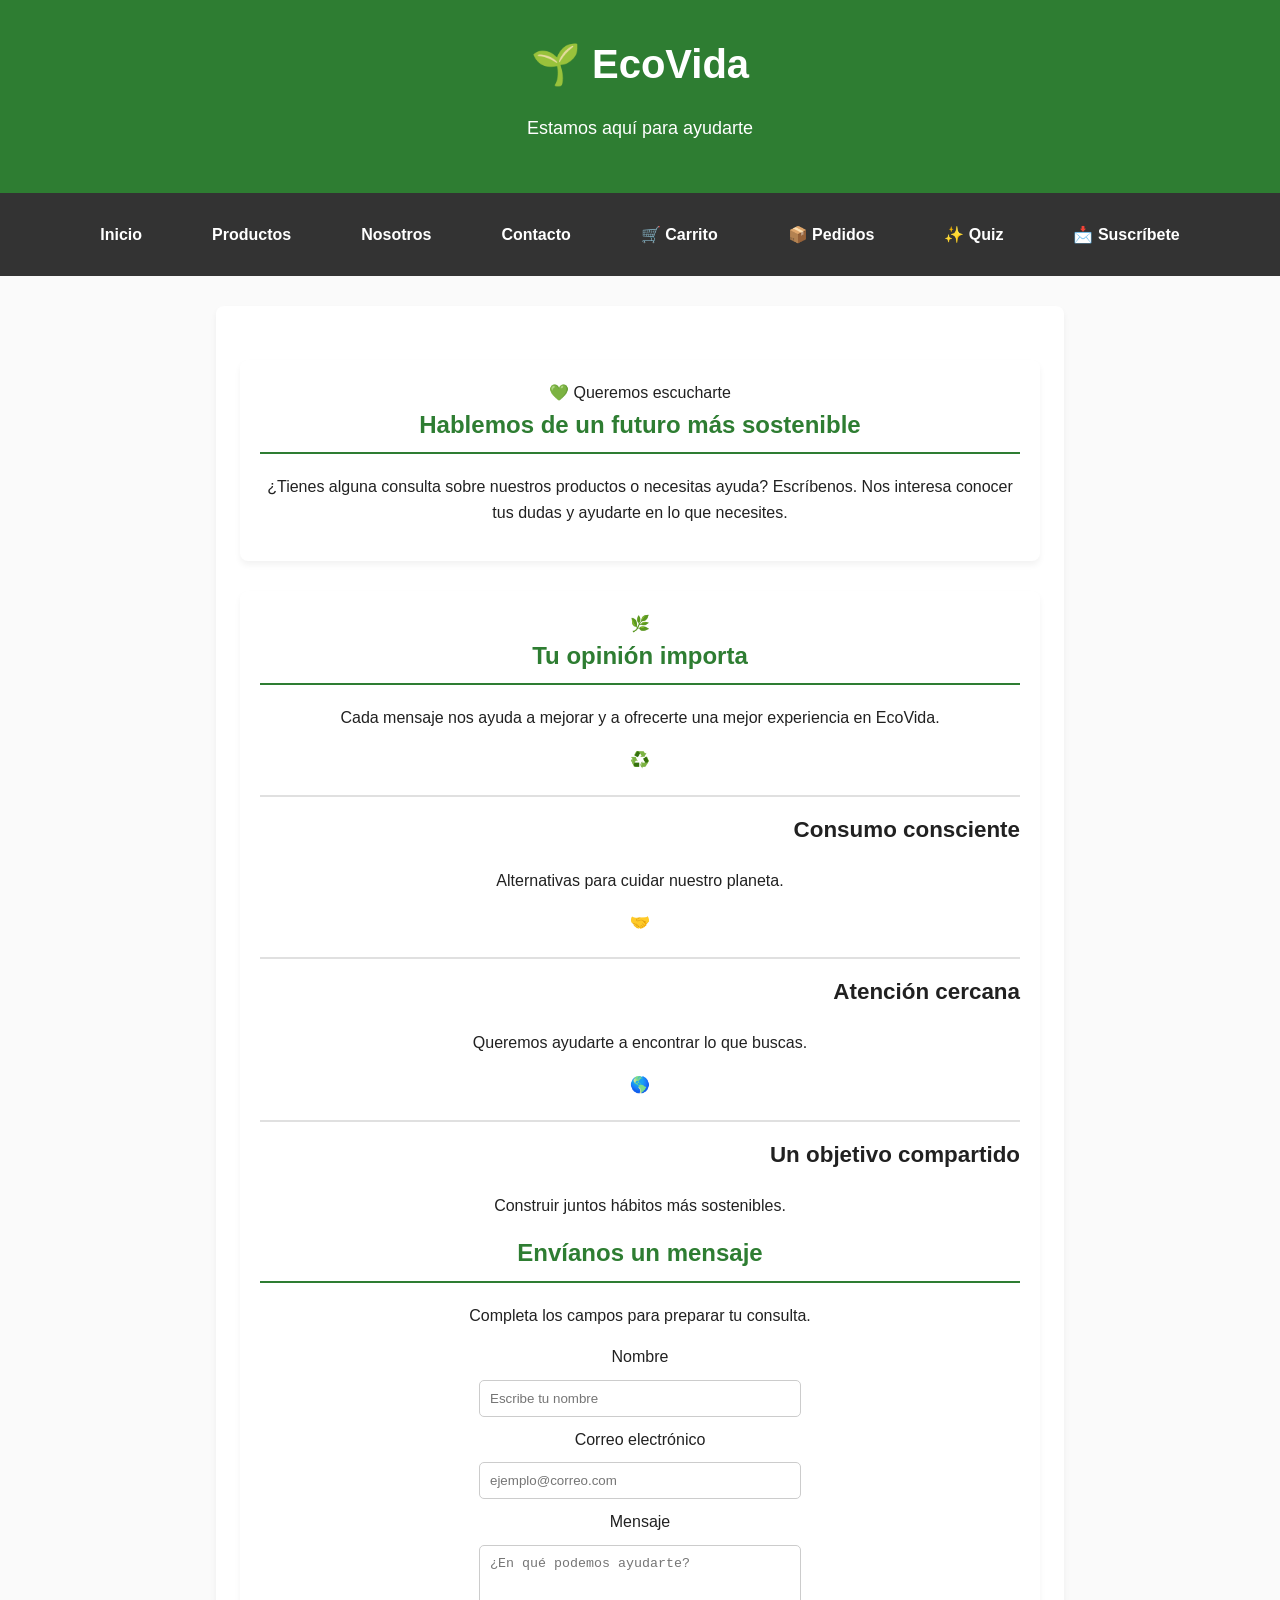
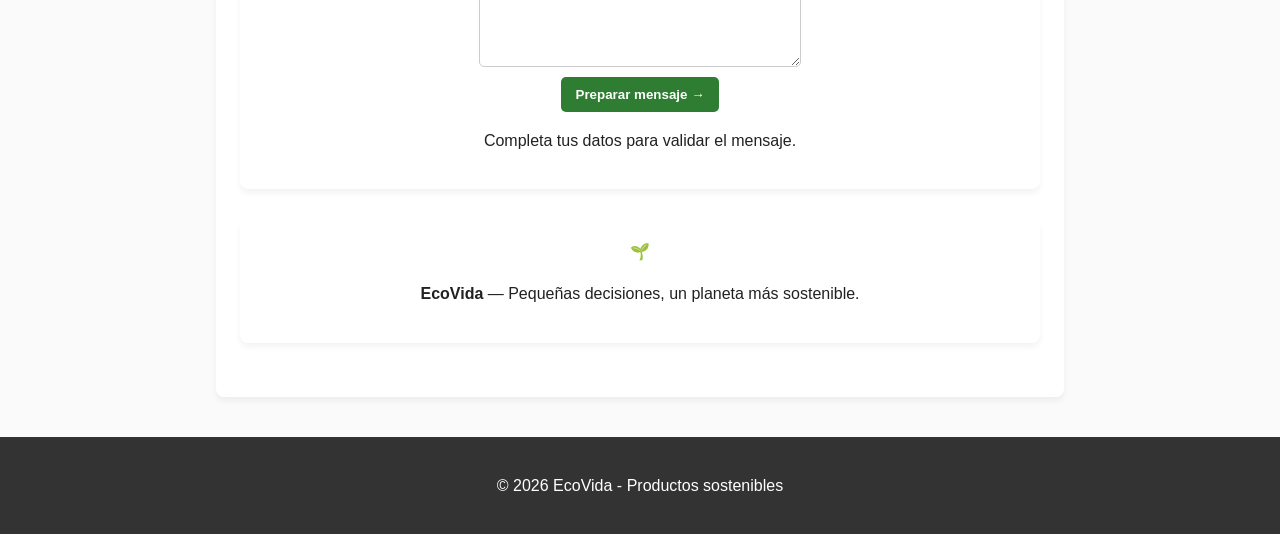
<file: contacto.html>
<!DOCTYPE html>
<html lang="es">

<head>
    <meta charset="UTF-8">
    <meta name="viewport" content="width=device-width, initial-scale=1.0">
    <meta name="theme-color" content="#2e7d32">
    <title>Contacto | EcoVida</title>
    <link rel="stylesheet" href="CSS/estilos.css">
</head>

<body>

    <!-- ENCABEZADO -->
    <header class="ecovida-header">
        <h1>🌱 EcoVida</h1>
        <p>Estamos aquí para ayudarte</p>
    </header>

    <!-- NAVEGACIÓN -->
    <nav class="ecovida-nav">
        <a href="index.html">Inicio</a>
        <a href="productos.html">Productos</a>
        <a href="nosotros.html">Nosotros</a>
        <a href="contacto.html" aria-current="page">Contacto</a>
        <a href="carrito.html">🛒 Carrito</a>
        <a href="pedidos.html">📦 Pedidos</a>
        <a href="quiz.html">✨ Quiz</a>
        <a href="suscripcion.html">📩 Suscríbete</a>
        <a href="dashboard.html" id="btn-dashboard-nav" class="btn-dashboard-nav" style="display: none;">
            👑 Dashboard Master
        </a>

        <button type="button" onclick="cerrarSesionCorporativa()" id="btn-logout-nav" class="btn-logout-nav"
            style="display: none;">
            🚪 Cerrar Sesión
        </button>
    </nav>

    <!-- CONTENIDO PRINCIPAL -->
    <main class="contacto-contenedor">

        <!-- PRESENTACIÓN -->
        <section class="contacto-presentacion">
            <span class="contacto-etiqueta">💚 Queremos escucharte</span>
            <h2>Hablemos de un futuro más sostenible</h2>
            <p>
                ¿Tienes alguna consulta sobre nuestros productos o necesitas ayuda?
                Escríbenos. Nos interesa conocer tus dudas y ayudarte en lo que necesites.
            </p>
        </section>

        <!-- FORMULARIO Y PANEL INFORMATIVO -->
        <section class="contacto-panel">

            <div class="contacto-informacion">
                <span class="contacto-icono-principal">🌿</span>
                <h2>Tu opinión importa</h2>
                <p>
                    Cada mensaje nos ayuda a mejorar y a ofrecerte una mejor experiencia
                    en EcoVida.
                </p>

                <div class="contacto-beneficio">
                    <span>♻️</span>
                    <div>
                        <h3>Consumo consciente</h3>
                        <p>Alternativas para cuidar nuestro planeta.</p>
                    </div>
                </div>

                <div class="contacto-beneficio">
                    <span>🤝</span>
                    <div>
                        <h3>Atención cercana</h3>
                        <p>Queremos ayudarte a encontrar lo que buscas.</p>
                    </div>
                </div>

                <div class="contacto-beneficio">
                    <span>🌎</span>
                    <div>
                        <h3>Un objetivo compartido</h3>
                        <p>Construir juntos hábitos más sostenibles.</p>
                    </div>
                </div>
            </div>

            <div class="contacto-formulario">
                <h2>Envíanos un mensaje</h2>
                <p class="contacto-descripcion">
                    Completa los campos para preparar tu consulta.
                </p>

                <form id="formularioContacto">

                    <div class="campo-contacto">
                        <label for="nombreContacto">Nombre</label>
                        <input type="text" id="nombreContacto" name="nombre" placeholder="Escribe tu nombre"
                            autocomplete="name" required>
                    </div>

                    <div class="campo-contacto">
                        <label for="correoContacto">Correo electrónico</label>
                        <input type="email" id="correoContacto" name="correo" placeholder="ejemplo@correo.com"
                            autocomplete="email" required>
                    </div>

                    <div class="campo-contacto">
                        <label for="mensajeContacto">Mensaje</label>
                        <textarea id="mensajeContacto" name="mensaje" rows="5" placeholder="¿En qué podemos ayudarte?"
                            required></textarea>
                    </div>

                    <button type="submit" class="btn-contacto-enviar">
                        Preparar mensaje <span aria-hidden="true">→</span>
                    </button>

                    <p class="contacto-aviso">
                        Completa tus datos para validar el mensaje.
                    </p>

                    <p id="estadoFormularioContacto" class="contacto-estado" role="status" aria-live="polite">
                    </p>

                </form>
            </div>

        </section>

        <!-- MENSAJE FINAL -->
        <section class="contacto-cierre">
            <span>🌱</span>
            <p><strong>EcoVida</strong> — Pequeñas decisiones, un planeta más sostenible.</p>
        </section>

    </main>

    <!-- PIE DE PÁGINA -->
    <footer class="ecovida-footer">
        <p>© 2026 EcoVida - Productos sostenibles</p>
    </footer>

    <!-- JAVASCRIPT EXISTENTE -->
    <script src="JS/ecovida.js"></script>

    <!-- VALIDACIÓN DEL FORMULARIO -->
    <script>
        const formularioContacto = document.getElementById("formularioContacto");
        const estadoContacto = document.getElementById("estadoFormularioContacto");

        formularioContacto.addEventListener("submit", function (evento) {
            evento.preventDefault();

            const nombre = document.getElementById("nombreContacto").value.trim();
            const correo = document.getElementById("correoContacto").value.trim();
            const mensaje = document.getElementById("mensajeContacto").value.trim();

            if (!nombre || !correo || !mensaje) {
                estadoContacto.textContent = "Completa todos los campos antes de continuar.";
                return;
            }

            const asunto = encodeURIComponent("Consulta desde EcoVida");
            const cuerpo = encodeURIComponent(
                "Nombre: " + nombre + "\n" +
                "Correo: " + correo + "\n\n" +
                "Mensaje:\n" + mensaje
            );

            estadoContacto.textContent =
                "Tus datos están listos. Se abrirá tu aplicación de correo para que puedas enviar el mensaje.";

            window.location.href =
                "mailto:?subject=" + asunto + "&body=" + cuerpo;
        });
    </script>

</body>

</html>
</file>
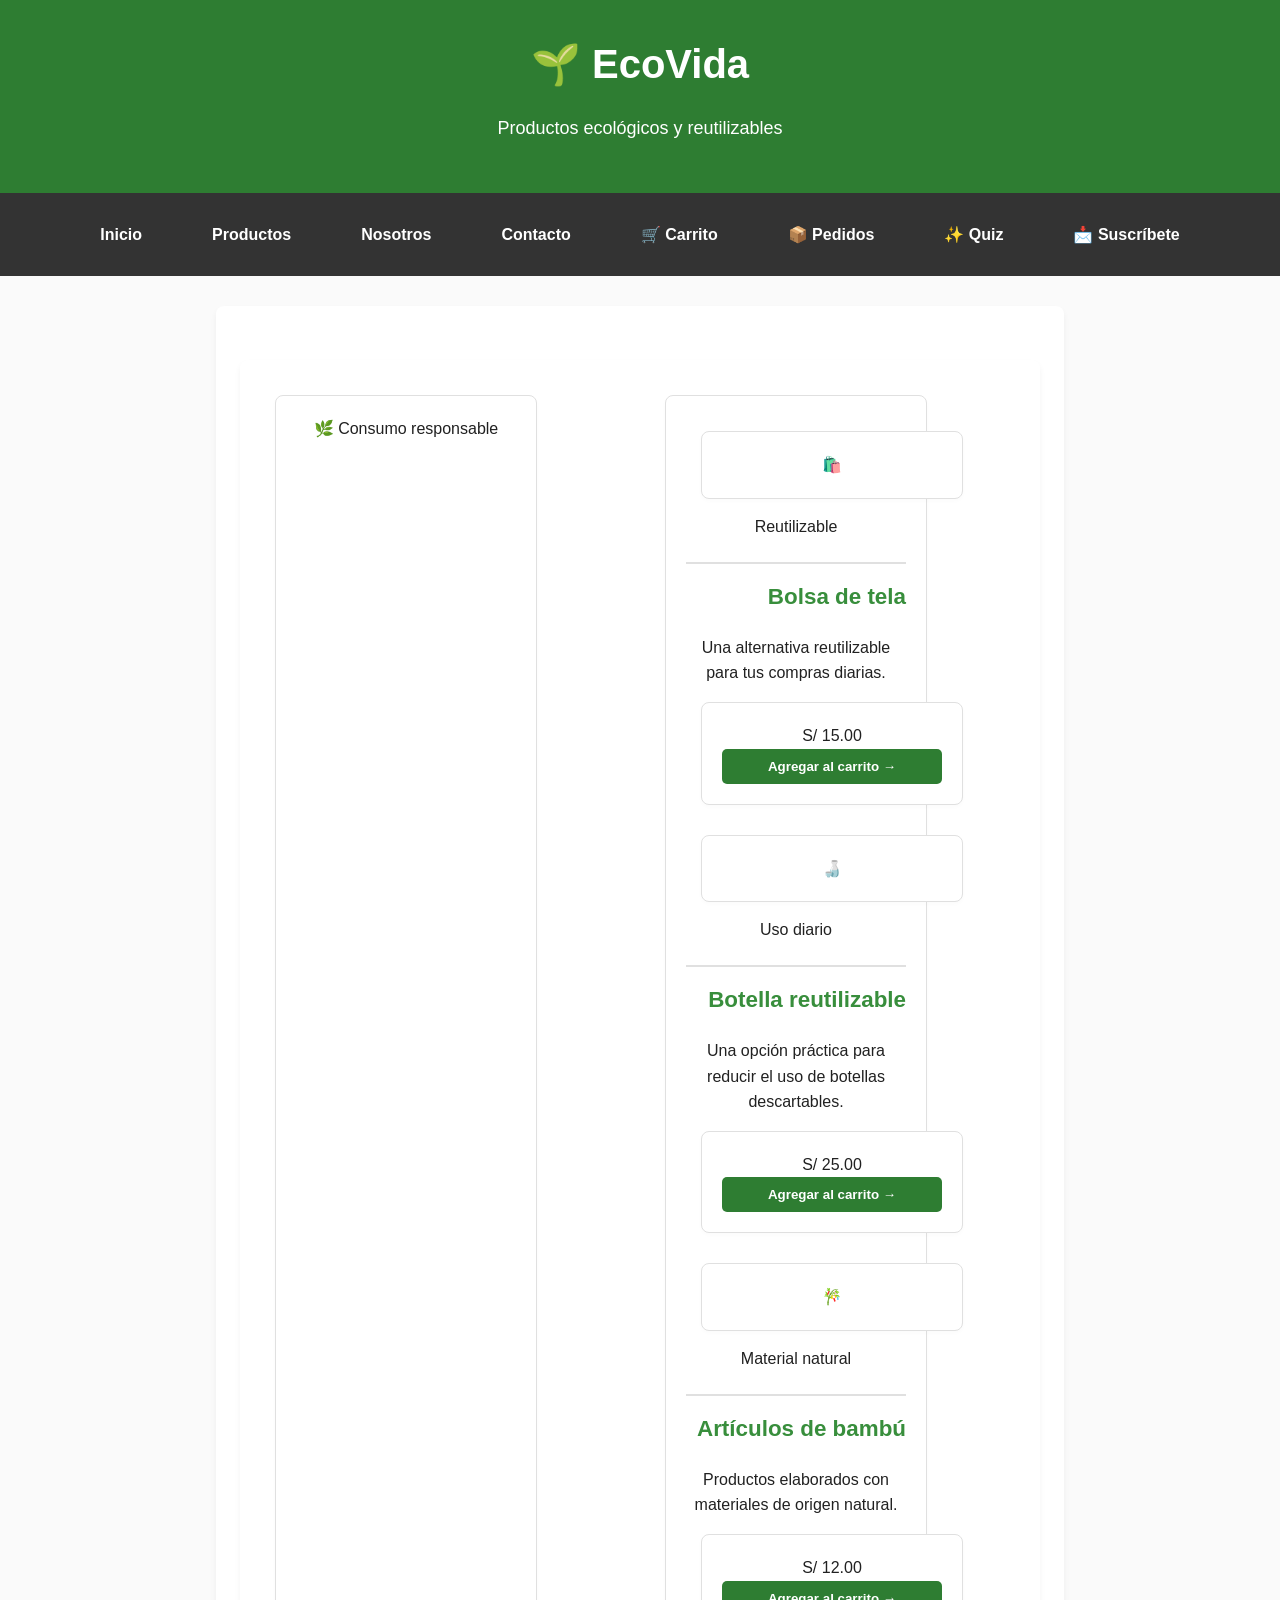
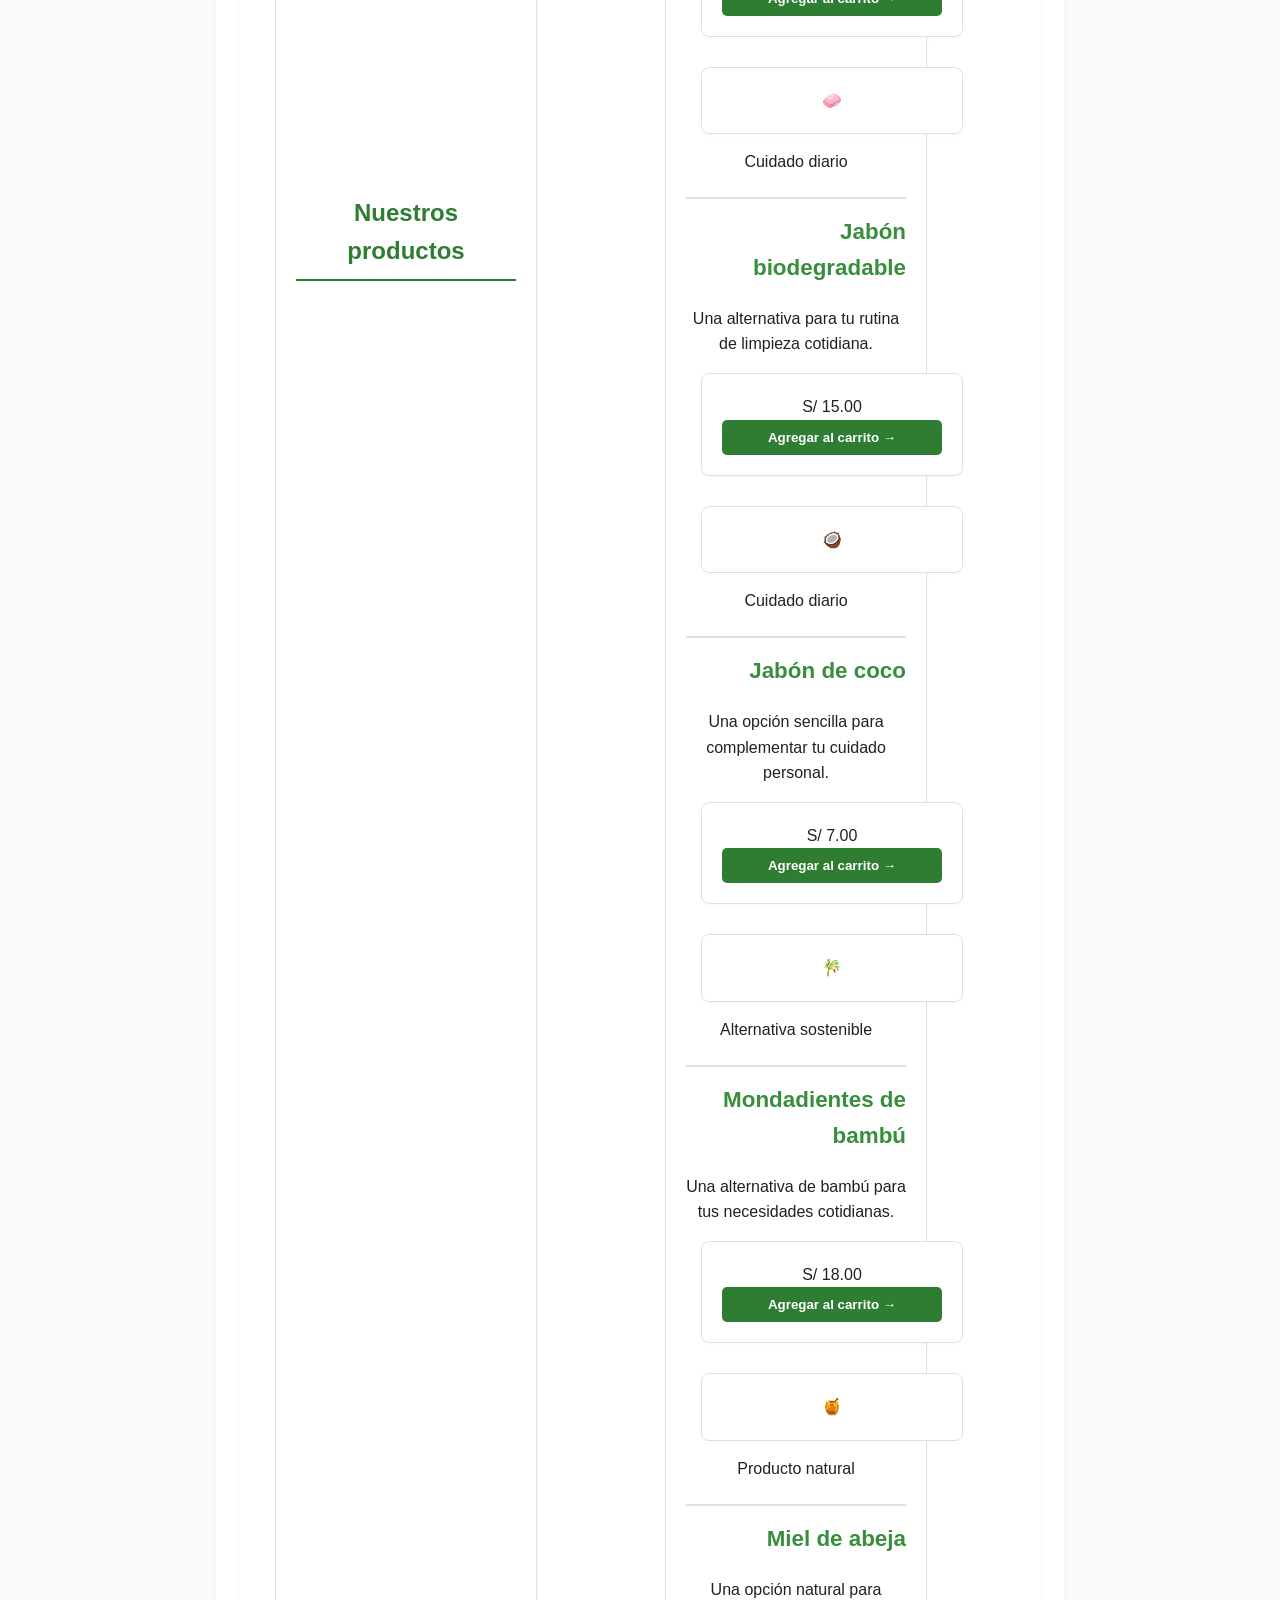
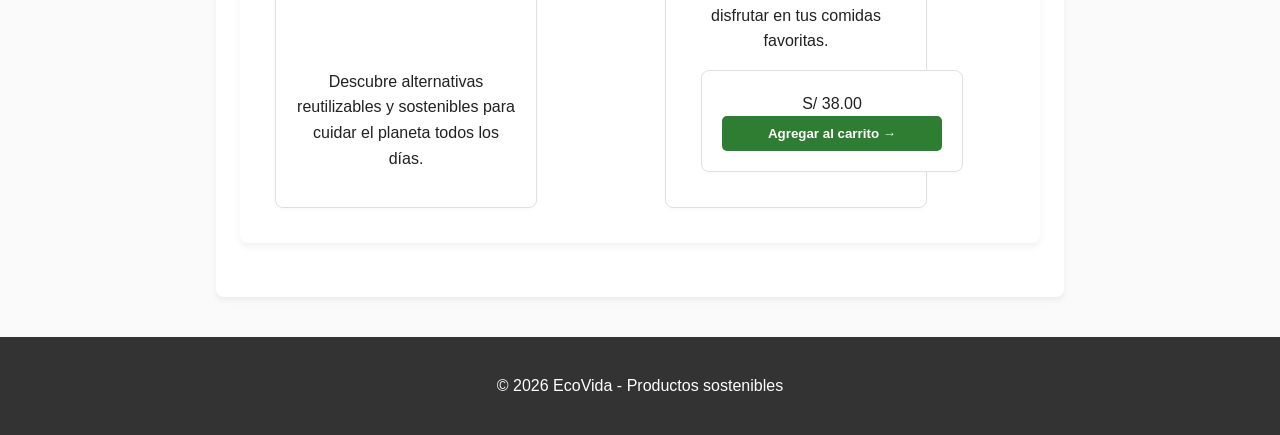
<file: productos.html>
<!DOCTYPE html>
<html lang="es">

<head>
    <meta charset="UTF-8">
    <meta name="viewport" content="width=device-width, initial-scale=1.0">
    <meta name="theme-color" content="#2e7d32">
    <title>EcoVida | Productos ecológicos</title>
    <link rel="stylesheet" href="CSS/estilos.css">
</head>

<body>

    <!-- ENCABEZADO -->
    <header class="ecovida-header">
        <h1>🌱 EcoVida</h1>
        <p>Productos ecológicos y reutilizables</p>
    </header>

    <!-- MENÚ -->
    <nav class="ecovida-nav">
        <a href="index.html">Inicio</a>
        <a href="productos.html" aria-current="page">Productos</a>
        <a href="nosotros.html">Nosotros</a>
        <a href="contacto.html">Contacto</a>
        <a href="carrito.html">🛒 Carrito</a>
        <a href="pedidos.html">📦 Pedidos</a>
        <a href="quiz.html">✨ Quiz</a>
        <a href="suscripcion.html">📩 Suscríbete</a>
        <a href="dashboard.html" id="btn-dashboard-nav" class="btn-dashboard-nav" style="display: none;">
            👑 Dashboard Master
        </a>

        <button type="button" onclick="cerrarSesionCorporativa()" id="btn-logout-nav" class="btn-logout-nav"
            style="display: none;">
            🚪 Cerrar Sesión
        </button>
    </nav>

    <!-- CONTENIDO PRINCIPAL -->
    <main class="catalogo-contenedor">

        <section id="productos" class="catalogo-seccion">

            <div class="catalogo-encabezado">
                <span class="catalogo-etiqueta">🌿 Consumo responsable</span>
                <h2>Nuestros productos</h2>
                <p>
                    Descubre alternativas reutilizables y sostenibles
                    para cuidar el planeta todos los días.
                </p>
            </div>

            <div class="catalogo-productos">

                <!-- PRODUCTO 1 -->
                <article class="tarjeta-producto">
                    <div class="producto-icono">🛍️</div>
                    <span class="producto-etiqueta">Reutilizable</span>
                    <h3>Bolsa de tela</h3>
                    <p>Una alternativa reutilizable para tus compras diarias.</p>
                    <div class="producto-pie">
                        <span class="producto-precio">S/ 15.00</span>
                        <button type="button" onclick="agregarProducto('Bolsa de tela tocuyo organico', 15)">
                            Agregar al carrito <span>→</span>
                        </button>
                    </div>
                </article>

                <!-- PRODUCTO 2 -->
                <article class="tarjeta-producto">
                    <div class="producto-icono">🍶</div>
                    <span class="producto-etiqueta">Uso diario</span>
                    <h3>Botella reutilizable</h3>
                    <p>Una opción práctica para reducir el uso de botellas descartables.</p>
                    <div class="producto-pie">
                        <span class="producto-precio">S/ 25.00</span>
                        <button type="button" onclick="agregarProducto('Botella reutilizable', 25)">
                            Agregar al carrito <span>→</span>
                        </button>
                    </div>
                </article>

                <!-- PRODUCTO 3 -->
                <article class="tarjeta-producto">
                    <div class="producto-icono">🎋</div>
                    <span class="producto-etiqueta">Material natural</span>
                    <h3>Artículos de bambú</h3>
                    <p>Productos elaborados con materiales de origen natural.</p>
                    <div class="producto-pie">
                        <span class="producto-precio">S/ 12.00</span>
                        <button type="button" onclick="agregarProducto('Artículos de bambú', 12)">
                            Agregar al carrito <span>→</span>
                        </button>
                    </div>
                </article>

                <!-- PRODUCTO 4 -->
                <article class="tarjeta-producto">
                    <div class="producto-icono">🧼</div>
                    <span class="producto-etiqueta">Cuidado diario</span>
                    <h3>Jabón biodegradable</h3>
                    <p>Una alternativa para tu rutina de limpieza cotidiana.</p>
                    <div class="producto-pie">
                        <span class="producto-precio">S/ 15.00</span>
                        <button type="button" onclick="agregarProducto('Jabon biodegrabable', 15)">
                            Agregar al carrito <span>→</span>
                        </button>
                    </div>
                </article>

                <!-- PRODUCTO 5 -->
                <article class="tarjeta-producto">
                    <div class="producto-icono">🥥</div>
                    <span class="producto-etiqueta">Cuidado diario</span>
                    <h3>Jabón de coco</h3>
                    <p>Una opción sencilla para complementar tu cuidado personal.</p>
                    <div class="producto-pie">
                        <span class="producto-precio">S/ 7.00</span>
                        <button type="button" onclick="agregarProducto('Jabon de coco', 7)">
                            Agregar al carrito <span>→</span>
                        </button>
                    </div>
                </article>

                <!-- PRODUCTO 6 -->
                <article class="tarjeta-producto">
                    <div class="producto-icono">🎋</div>
                    <span class="producto-etiqueta">Alternativa sostenible</span>
                    <h3>Mondadientes de bambú</h3>
                    <p>Una alternativa de bambú para tus necesidades cotidianas.</p>
                    <div class="producto-pie">
                        <span class="producto-precio">S/ 18.00</span>
                        <button type="button" onclick="agregarProducto('Mondadiente de bambu', 18)">
                            Agregar al carrito <span>→</span>
                        </button>
                    </div>
                </article>

                <!-- PRODUCTO 7 -->
                <article class="tarjeta-producto">
                    <div class="producto-icono">🍯</div>
                    <span class="producto-etiqueta">Producto natural</span>
                    <h3>Miel de abeja</h3>
                    <p>Una opción natural para disfrutar en tus comidas favoritas.</p>
                    <div class="producto-pie">
                        <span class="producto-precio">S/ 38.00</span>
                        <button type="button" onclick="agregarProducto('Miel de abeja', 38)">
                            Agregar al carrito <span>→</span>
                        </button>
                    </div>
                </article>

            </div>
        </section>

    </main>

    <!-- PIE DE PÁGINA -->
    <footer class="ecovida-footer">
        <p>© 2026 EcoVida - Productos sostenibles</p>
    </footer>

    <!-- JAVASCRIPT EXISTENTE -->
    <script src="JS/ecovida.js"></script>

</body>

</html>
</file>
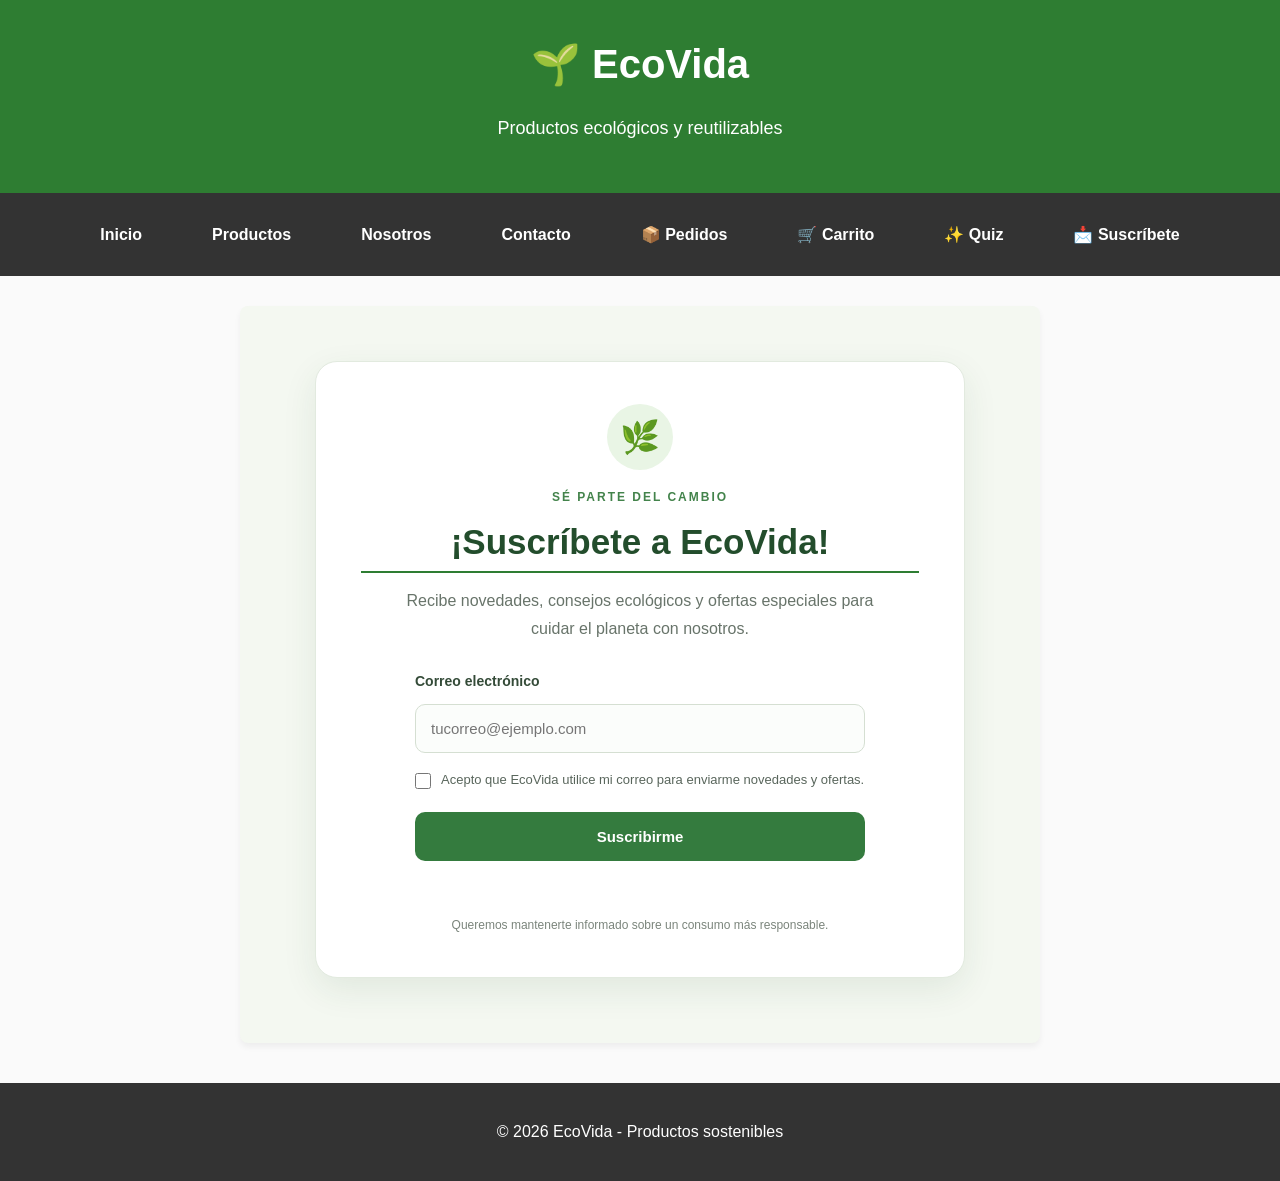
<file: suscripcion.html>
<!DOCTYPE html>
<html lang="es">

<head>
    <meta charset="UTF-8">
    <meta name="viewport" content="width=device-width, initial-scale=1.0">
    <title>EcoVida - Suscríbete</title>

    <link rel="stylesheet" href="CSS/estilos.css">
    <link rel="stylesheet" href="CSS/suscripcion.css">
</head>

<body>

    <header>
        <h1>🌱 EcoVida</h1>
        <p>Productos ecológicos y reutilizables</p>
    </header>

    <nav>
        <a href="index.html">Inicio</a>
        <a href="productos.html">Productos</a>
        <a href="nosotros.html">Nosotros</a>
        <a href="contacto.html">Contacto</a>
        <a href="pedidos.html">📦 Pedidos</a>
        <a href="carrito.html">🛒 Carrito</a>
        <a href="quiz.html">✨ Quiz</a>
        <a href="suscripcion.html" class="activo">📩 Suscríbete</a>
    </nav>

    <main class="pagina-suscripcion">
        <section id="suscripcion" class="suscripcion-tarjeta">

            <div class="suscripcion-icono" aria-hidden="true">
                🌿
            </div>

            <span class="suscripcion-etiqueta">
                SÉ PARTE DEL CAMBIO
            </span>

            <h2>¡Suscríbete a EcoVida!</h2>

            <p class="suscripcion-descripcion">
                Recibe novedades, consejos ecológicos y ofertas
                especiales para cuidar el planeta con nosotros.
            </p>

            <form id="formularioSuscripcion">
                <label for="correoSuscripcion">
                    Correo electrónico
                </label>

                <input type="email" id="correoSuscripcion" placeholder="tucorreo@ejemplo.com" autocomplete="email"
                    required>

                <label class="terminos-suscripcion" for="aceptoTerminos">
                    <input type="checkbox" id="aceptoTerminos" required>
                    <span>
                        Acepto que EcoVida utilice mi correo
                        para enviarme novedades y ofertas.
                    </span>
                </label>

                <button type="submit" id="btnSuscribirse">
                    Suscribirme
                </button>

                <p id="mensajeSuscripcion" class="mensaje-suscripcion" role="status" aria-live="polite"></p>
            </form>

            <p class="suscripcion-privacidad">
                Queremos mantenerte informado sobre un consumo
                más responsable.
            </p>

        </section>
    </main>

    <footer>
        <p>© 2026 EcoVida - Productos sostenibles</p>
    </footer>

    <script src="JS/ecovida.js"></script>
    <script src="JS/suscripcion.js"></script>

</body>

</html>
</file>
<file: CSS/estilos.css>
/* Estilos generales */
body {
    margin: 0;
    font-family: Arial, sans-serif;
    background-color: #f4f8f3;
    color: #333;
}


/* Encabezado */
header {
    background-color: #2e7d32;
    color: white;
    text-align: center;
    padding: 30px;
}

header h1 {
    margin: 0;
    font-size: 40px;
}

header p {
    font-size: 18px;
}


/* Menú */
nav {
    background-color: #1b5e20;
    text-align: center;
    padding: 15px;
}

nav a {
    color: white;
    text-decoration: none;
    margin: 0 15px;
    font-weight: bold;
}

nav a:hover {
    text-decoration: underline;
}


/* Secciones */
section {
    padding: 40px;
    text-align: center;
}

section h2 {
    color: #2e7d32;
}


/* Productos */
#productos {
    background-color: white;
}

#productos div {
    display: inline-block;
    width: 220px;
    margin: 15px;
    padding: 20px;
    background-color: #f1f8e9;
    border-radius: 10px;
    box-shadow: 0 2px 8px rgba(0, 0, 0, 0.1);
    vertical-align: top;
}

#productos h3 {
    color: #388e3c;
}


/* Botones */
button {
    background-color: #43a047;
    color: white;
    border: none;
    padding: 10px 18px;
    border-radius: 5px;
    cursor: pointer;
}

button:hover {
    background-color: #2e7d32;
}


/* Contacto */
input,
textarea {
    display: block;
    width: 300px;
    margin: 10px auto;
    padding: 10px;
    border: 1px solid #ccc;
    border-radius: 5px;
}

textarea {
    height: 100px;
}


/* Pie de página */
footer {
    background-color: #1b5e20;
    color: white;
    text-align: center;
    padding: 20px;
}

/* ==========================================================================
   NUEVOS ESTILOS PARA ECOVIDA (DISEÑO MODERNO Y SEGURO)
   ========================================================================== */

:root {
    --color-ecologico: #2e7d32;
    /* Verde Eco */
    --color-ecologico-hover: #1b5e20;
    --color-peligro: #d32f2f;
    /* Rojo para eliminar */
    --color-peligro-hover: #c62828;
    --color-fondo-gris: #f5f5f5;
    --color-blanco: #ffffff;
    --borde-suave: #e0e0e0;
    --texto-oscuro: #212121;
}

/* --- ESTILOS GENERALES Y MENÚ --- */
body {
    font-family: 'Segoe UI', Tahoma, Geneva, Verdana, sans-serif;
    background-color: #fafafa;
    color: var(--texto-oscuro);
    line-height: 1.6;
}

header {
    background-color: var(--color-ecologico);
    color: white;
    text-align: center;
    padding: 2em 1em;
}

nav {
    background-color: #333;
    display: flex;
    justify-content: center;
    flex-wrap: wrap;
}

nav a {
    color: white;
    padding: 14px 20px;
    text-decoration: none;
    text-align: center;
    transition: background 0.3s;
}

nav a:hover {
    background-color: var(--color-ecologico);
}

section {
    max-width: 900px;
    margin: 30px auto;
    padding: 20px;
    background: var(--color-blanco);
    border-radius: 8px;
    box-shadow: 0 4px 6px rgba(0, 0, 0, 0.05);
}

/*BOTON DE LOGIN */
.btn-login {
    background-color: #16a34a;
    color: white;
    padding: 10px 18px;
    border-radius: 8px;
    text-decoration: none;
    font-weight: bold;
}

.btn-login:hover {
    background-color: #15803d;
}
/* --- CUADRÍCULA DE PRODUCTOS (INDEX) --- */
#productos {
    display: grid;
    grid-template-columns: repeat(auto-fit, minmax(200px, 1fr));
    gap: 20px;
}

#productos h2 {
    grid-column: 1 / -1;
    /* Hace que el título ocupe todo el ancho */
    border-bottom: 2px solid var(--color-ecologico);
    padding-bottom: 8px;
}

/* Estilo para las cajas de productos del Index */
#productos div {
    background: var(--color-blanco);
    border: 1px solid var(--borde-suave);
    padding: 20px;
    border-radius: 8px;
    text-align: center;
    display: flex;
    flex-direction: column;
    justify-content: space-between;
    box-shadow: 0 2px 4px rgba(0, 0, 0, 0.02);
    transition: transform 0.2s;
}

#productos div:hover {
    transform: translateY(-3px);
    box-shadow: 0 4px 8px rgba(0, 0, 0, 0.08);
}

/* --- BOTONES DEL INDEX Y APLICACIÓN --- */
button {
    background-color: var(--color-ec引导ologico, #2e7d32);
    color: white;
    border: none;
    padding: 10px 15px;
    border-radius: 5px;
    cursor: pointer;
    font-weight: bold;
    transition: background 0.2s;
}

#productos button,
section button {
    background-color: var(--color-ecologico);
}

#productos button:hover,
section button:hover {
    background-color: var(--color-ecologico-hover);
}

/* --- SECCIÓN DE PEDIDOS DESDE FIREBASE --- */
#listaPedidos {
    display: grid;
    grid-template-columns: repeat(auto-fit, minmax(280px, 1fr));
    gap: 20px;
    margin-top: 20px;
}

/* Esta clase es la que tu JavaScript inyecta dinámicamente en la línea 170 */
.pedido {
    background: var(--color-blanco);
    border: 1px solid var(--borde-suave);
    border-left: 5px solid var(--color-ecologico);
    /* Detalle verde al lado */
    border-radius: 6px;
    padding: 20px;
    box-shadow: 0 2px 5px rgba(0, 0, 0, 0.05);
    display: flex;
    flex-direction: column;
    justify-content: space-between;
}

.pedido h3 {
    margin-top: 0;
    font-size: 1rem;
    color: #555;
    word-break: break-all;
    /* Evita que los IDs largos de Firebase rompan la tarjeta */
}

.pedido ul {
    padding-left: 20px;
    margin: 10px 0;
    background: var(--color-fondo-gris);
    padding: 10px 10px 10px 25px;
    border-radius: 5px;
}

.pedido li {
    font-size: 0.9rem;
    margin-bottom: 5px;
}

.pedido p strong {
    color: #333;
}

/* Botón "Eliminar Pedido" específico inyectado por JS */
.pedido button {
    background-color: transparent;
    color: var(--color-peligro);
    border: 1px solid var(--color-peligro);
    width: 100%;
    margin-top: 15px;
    padding: 8px;
    border-radius: 4px;
    font-weight: 600;
}

.pedido button:hover {
    background-color: var(--color-peligro);
    color: white;
}

/* Ocultar las líneas <hr> antiguas del JS para usar el diseño limpio de tarjetas separadas */
#listaPedidos hr {
    display: none;
}

/* --- PIE DE PÁGINA --- */
footer {
    text-align: center;
    padding: 20px;
    background-color: #333;
    color: white;
    margin-top: 40px;
}

/* ==========================================================================
   ESTILOS ESPECÍFICOS PARA EL CARRITO DE COMPRAS
   ========================================================================== */

main {
    max-width: 800px;
    margin: 30px auto;
    padding: 24px;
    background: var(--color-blanco);
    border-radius: 8px;
    box-shadow: 0 4px 6px rgba(0, 0, 0, 0.05);
}

main h2 {
    border-bottom: 2px solid var(--color-ecologico);
    padding-bottom: 8px;
    margin-top: 0;
}

/* Contenedor dinámico donde JS renderiza los productos */
#listaCarrito {
    display: flex;
    flex-direction: column;
    gap: 12px;
    margin-bottom: 25px;
    margin-top: 20px;
}

/* Esta clase exacta es la que inyecta tu JS en la línea 54 */
.producto-carrito {
    display: flex;
    justify-content: space-between;
    align-items: center;
    padding: 16px;
    background: var(--color-fondo-gris);
    border: 1px solid var(--borde-suave);
    border-radius: 6px;
    transition: background 0.2s;
}

.producto-carrito:hover {
    background: #eaeaea;
}

.producto-carrito h3 {
    margin: 0;
    font-size: 1.1rem;
    color: var(--texto-oscuro);
}

.producto-carrito p {
    margin: 0;
    font-weight: 600;
    color: var(--color-ecologico);
}

/* Botón "Eliminar" individual dentro de cada producto del carrito */
.producto-carrito button {
    background-color: transparent;
    color: var(--color-peligro);
    border: 1px solid var(--color-peligro);
    padding: 6px 12px;
    border-radius: 4px;
    font-weight: 500;
}

.producto-carrito button:hover {
    background-color: var(--color-peligro);
    color: white;
}

/* Sección del Total */
main h3 {
    font-size: 1.4rem;
    text-align: right;
    margin-bottom: 20px;
    padding-top: 15px;
    border-top: 2px solid var(--borde-suave);
}

#total {
    font-weight: bold;
    color: var(--texto-oscuro);
}

/* Estilos para los botones principales inferiores del carrito */
main>button {
    padding: 12px 24px;
    font-size: 1rem;
    margin-right: 10px;
    margin-bottom: 10px;
}

/* Botón Vaciar Carrito (Llama a vaciarCarrito()) */
main button[onclick="vaciarCarrito()"] {
    background-color: #757575;
}

main button[onclick="vaciarCarrito()"]:hover {
    background-color: #616161;
}

/* Botón Confirmar Pedido (Llama a guardarPedido()) */
main button[onclick="guardarPedido()"] {
    background-color: var(--color-ecologico);
    float: right;
    /* Lo alinea elegantemente a la derecha */
}

main button[onclick="guardarPedido()"]:hover {
    background-color: var(--color-ecologico-hover);
}

/* Limpieza de floats para evitar errores de diseño */
main::after {
    content: "";
    display: table;
    clear: both;
}

/* ==========================================================================
   ESTILOS PARA LA PÁGINA NOSOTROS Y CARRUSEL ANIMADO
   ========================================================================== */

.contenedor-nosotros {
    max-width: 900px;
    margin: 30px auto;
    padding: 0 20px;
}

.bloque-nosotros {
    margin-bottom: 40px;
    text-align: center;
}

/* --- CONTENEDOR DEL CARRUSEL --- */
.carrusel-contenedor {
    margin: 40px 0;
    text-align: center;
}

/* --- VENTANA DEL CARRUSEL --- */
.carrusel-pantalla {
    width: 100%;
    max-width: 700px;
    height: 350px;
    margin: 0 auto;
    overflow: hidden;
    border-radius: 12px;
    box-shadow: 0 6px 12px rgba(0, 0, 0, 0.1);
    position: relative;
}

/* --- CINTA CON LAS 7 IMÁGENES --- */
.carrusel-cinta {
    display: flex;
    width: 700%;
    height: 100%;
    animation: cambioDiapositiva 21s infinite;
}

/* --- CADA IMAGEN OCUPA 1/7 DE LA CINTA --- */
.carrusel-item {
    flex: 0 0 calc(100% / 7);
    width: calc(100% / 7);
    height: 100%;
    position: relative;
}

/* --- IMÁGENES --- */
.carrusel-item img {
    width: 100%;
    height: 100%;
    object-fit: cover;
    display: block;
}

/* --- TEXTO SOBRE LA IMAGEN --- */
.carrusel-texto {
    position: absolute;
    bottom: 0;
    left: 0;
    width: 100%;
    background: rgba(46, 125, 50, 0.85);
    color: white;
    padding: 12px;
    font-size: 1.2rem;
    font-weight: bold;
    box-sizing: border-box;
}


/* =========================================
   ANIMACIÓN DE LAS 7 IMÁGENES
   ========================================= */

@keyframes cambioDiapositiva {

    /* Imagen 1 */
    0%,
    10% {
        transform: translateX(0);
    }

    /* Imagen 2 */
    14%,
    24% {
        transform: translateX(-14.2857%);
    }

    /* Imagen 3 */
    28%,
    38% {
        transform: translateX(-28.5714%);
    }

    /* Imagen 4 */
    42%,
    52% {
        transform: translateX(-42.8571%);
    }

    /* Imagen 5 */
    56%,
    66% {
        transform: translateX(-57.1428%);
    }

    /* Imagen 6 */
    70%,
    80% {
        transform: translateX(-71.4285%);
    }

    /* Imagen 7 */
    84%,
    94% {
        transform: translateX(-85.7142%);
    }

    /* Regresa a la primera */
    100% {
        transform: translateX(0);
    }
}

/* --- CUADROS DE MISIÓN Y VISIÓN --- */
.cuadros-compromiso {
    display: grid;
    grid-template-columns: repeat(auto-fit, minmax(280px, 1fr));
    gap: 20px;
    margin-top: 40px;
}

.cuadro {
    background: var(--color-blanco);
    border: 1px solid var(--borde-suave);
    border-top: 4px solid var(--color-ecologico);
    padding: 24px;
    border-radius: 8px;
    box-shadow: 0 4px 6px rgba(0, 0, 0, 0.02);
    text-align: center;
}

.cuadro h3 {
    margin-top: 0;
    color: var(--color-ecologico);
}
</file>
<file: CSS/suscripcion.css>
/* =========================================
   ECOVIDA - PÁGINA DE SUSCRIPCIÓN
   ========================================= */

.pagina-suscripcion {
    width: 100%;
    box-sizing: border-box;
    min-height: 65vh;
    padding: 55px 20px 65px;
    display: flex;
    justify-content: center;
    align-items: center;
    background: #f4f8f1;
}

#suscripcion.suscripcion-tarjeta {
    width: 100%;
    max-width: 650px;
    box-sizing: border-box;
    margin: 0 auto;
    padding: 42px 45px;
    display: flex;
    flex-direction: column;
    align-items: center;
    text-align: center;
    background: #ffffff;
    border: 1px solid #e2eadf;
    border-radius: 22px;
    box-shadow: 0 12px 35px rgba(35, 75, 42, 0.09);
}

/* Icono principal */

.suscripcion-icono {
    width: 66px;
    height: 66px;
    margin-bottom: 18px;
    display: flex;
    justify-content: center;
    align-items: center;
    border-radius: 50%;
    background: #e9f5e5;
    font-size: 32px;
}

/* Títulos */

#suscripcion .suscripcion-etiqueta {
    display: block;
    margin: 0 0 12px;
    color: #43834b;
    font-size: 12px;
    font-weight: 800;
    letter-spacing: 2px;
}

#suscripcion h2 {
    width: 100%;
    margin: 0 0 14px;
    color: #234d2c;
    font-size: clamp(26px, 4vw, 35px);
    font-weight: 800;
    line-height: 1.25;
}

#suscripcion .suscripcion-descripcion {
    max-width: 475px;
    margin: 0 auto 28px;
    color: #68746a;
    font-size: 16px;
    line-height: 1.7;
}

/* Formulario */

#formularioSuscripcion {
    width: 100%;
    max-width: 450px;
    margin: 0 auto;
    display: flex;
    flex-direction: column;
    align-items: stretch;
    gap: 12px;
    text-align: left;
}

#formularioSuscripcion>label:not(.terminos-suscripcion) {
    display: block;
    margin: 0;
    color: #344b38;
    font-size: 14px;
    font-weight: 700;
}

#formularioSuscripcion input[type="email"] {
    display: block;
    width: 100%;
    min-height: 49px;
    box-sizing: border-box;
    margin: 0;
    padding: 13px 15px;
    border: 1px solid #d5dfd2;
    border-radius: 10px;
    outline: none;
    background: #fbfdfb;
    color: #263a2a;
    font-size: 15px;
    transition: border-color 0.2s, box-shadow 0.2s;
}

#formularioSuscripcion input[type="email"]:focus {
    border-color: #43834b;
    box-shadow: 0 0 0 3px rgba(67, 131, 75, 0.13);
}

/* Aceptación de términos */

#formularioSuscripcion .terminos-suscripcion {
    display: flex;
    flex-direction: row;
    align-items: flex-start;
    justify-content: flex-start;
    gap: 10px;
    margin: 5px 0;
    color: #59665c;
    font-size: 13px;
    font-weight: 400;
    line-height: 1.55;
    cursor: pointer;
}

#formularioSuscripcion .terminos-suscripcion input[type="checkbox"] {
    width: 16px;
    height: 16px;
    flex: 0 0 16px;
    margin: 3px 0 0;
    accent-color: #347b3e;
    cursor: pointer;
}

/* Botón */

#formularioSuscripcion button {
    width: 100%;
    min-height: 49px;
    margin: 5px 0 0;
    padding: 13px 20px;
    border: none;
    border-radius: 10px;
    background: #347b3e;
    color: #ffffff;
    font-size: 15px;
    font-weight: 700;
    cursor: pointer;
    transition: background 0.2s, transform 0.2s;
}

#formularioSuscripcion button:hover {
    background: #265f30;
    transform: translateY(-1px);
}

#formularioSuscripcion button:disabled {
    opacity: 0.65;
    cursor: wait;
    transform: none;
}

/* Mensajes de respuesta */

#formularioSuscripcion .mensaje-suscripcion {
    min-height: 20px;
    margin: 3px 0 0;
    font-size: 14px;
    line-height: 1.5;
    overflow-wrap: anywhere;
    text-align: center;
}

#suscripcion .suscripcion-privacidad {
    max-width: 420px;
    margin: 20px 0 0;
    color: #7b857c;
    font-size: 12px;
    line-height: 1.6;
    text-align: center;
}

/* Adaptación para celulares */

@media (max-width: 600px) {
    .pagina-suscripcion {
        min-height: auto;
        padding: 35px 14px 45px;
    }

    #suscripcion.suscripcion-tarjeta {
        padding: 30px 20px;
        border-radius: 16px;
    }

    #suscripcion h2 {
        font-size: 27px;
    }

    #suscripcion .suscripcion-descripcion {
        font-size: 15px;
    }
}
</file>
